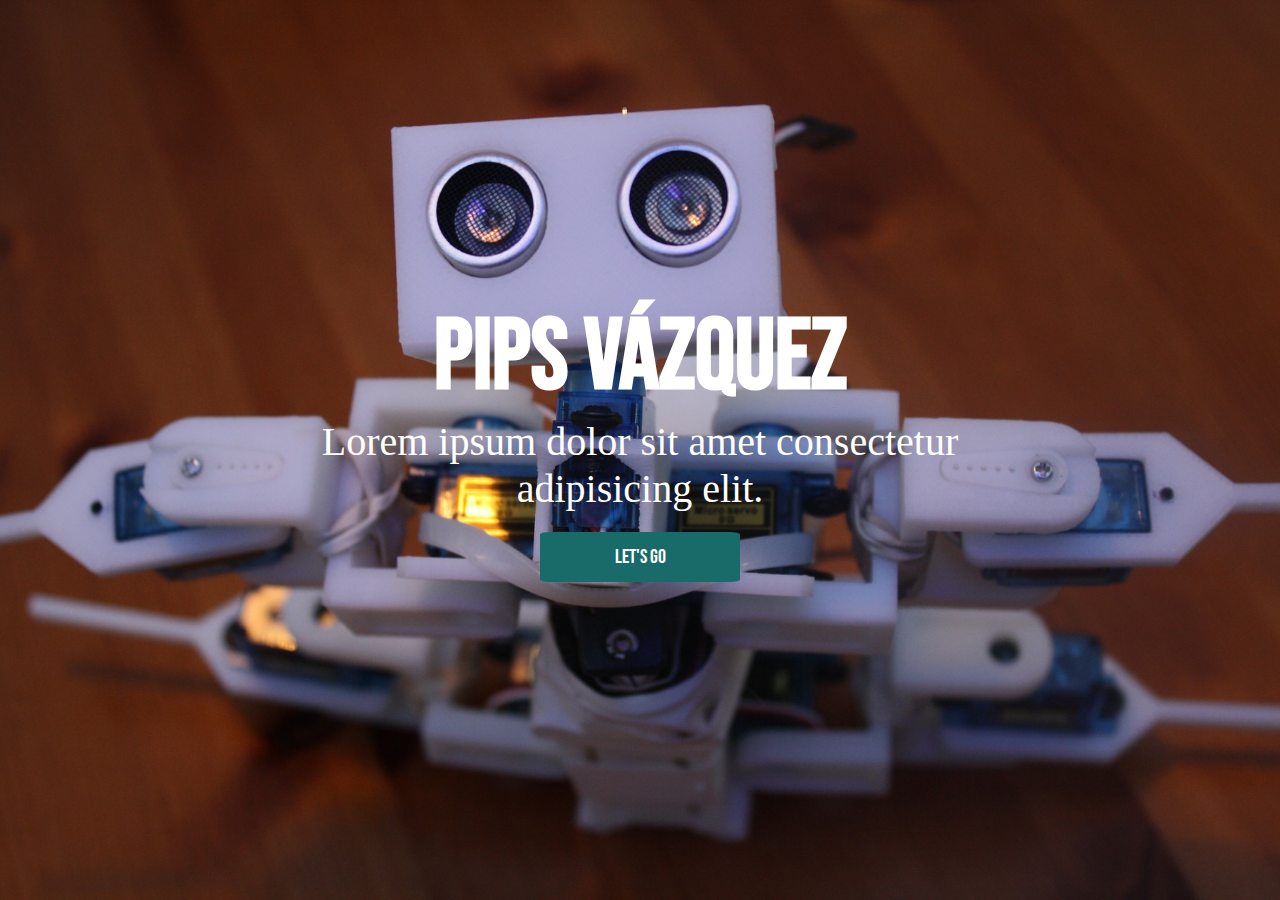
<file: index.html>
<!DOCTYPE html>
<html lang="en">
<head>
    <meta charset="UTF-8">
    <meta http-equiv="X-UA-Compatible" content="IE=edge">
    <meta name="viewport" content="width=device-width, initial-scale=1.0">
    <link rel="stylesheet" href="estilos.css">
    <title>Document</title>
</head>
<body class="index">
    
    <main class="principal">
        <h1 class="principal__titulo">Pips Vázquez</h1>
        <p class="principal__parrafo">Lorem ipsum dolor sit amet consectetur adipisicing elit.</p>
        <a href="proyectos.html"><button class="principal__boton">Let's go</button></a> 
    </main>


</body>
</html>
</file>
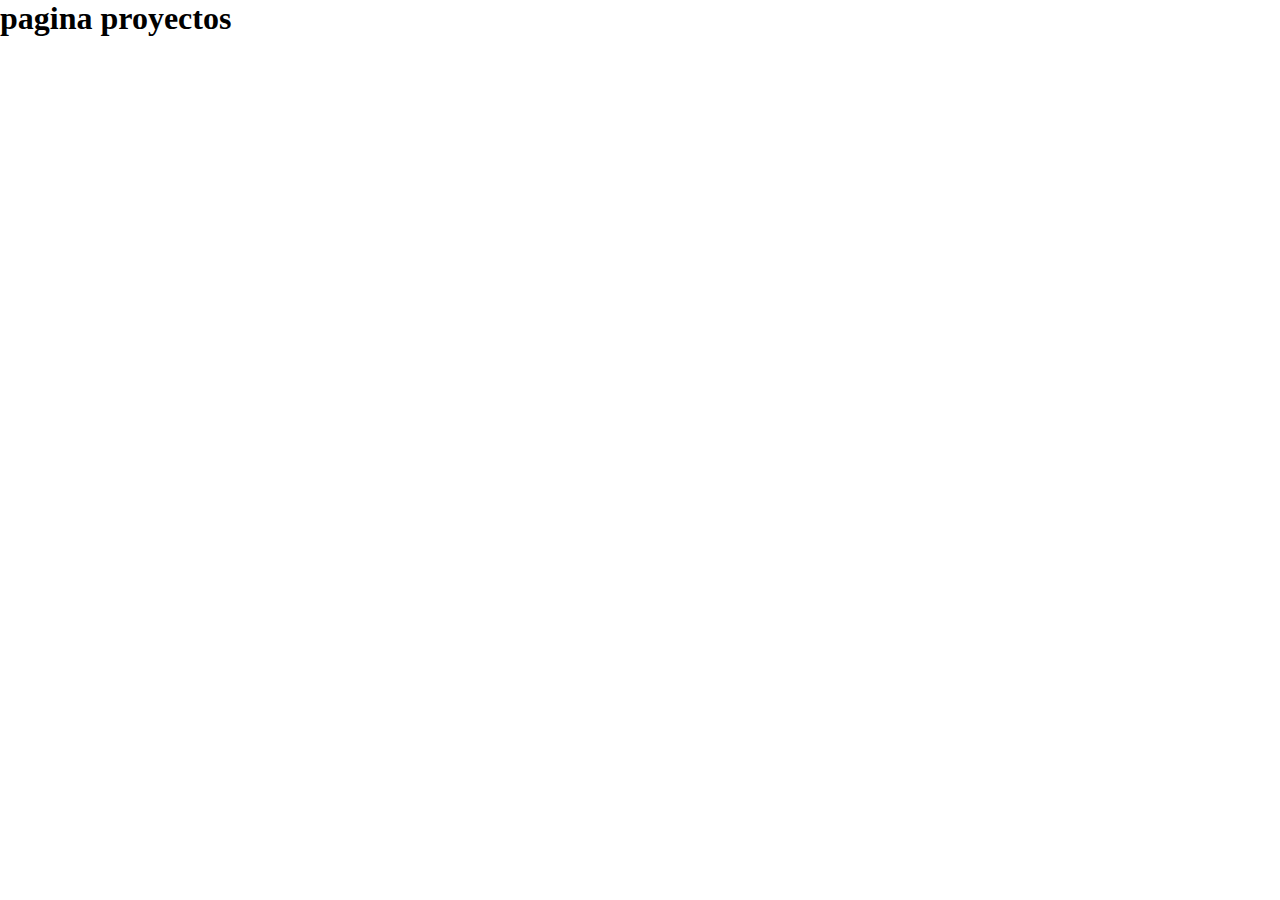
<file: proyectos.html>
<!DOCTYPE html>
<html lang="en">
<head>
    <meta charset="UTF-8">
    <meta http-equiv="X-UA-Compatible" content="IE=edge">
    <meta name="viewport" content="width=device-width, initial-scale=1.0">
    <link rel="stylesheet" href="estilos.css">
    <title>Document</title>
</head>
<body>
    <h1>pagina proyectos</h1>
</body>
</html>
</file>
<file: estilos.css>
@import url('https://fonts.googleapis.com/css2?family=Bebas+Neue&family=Play:wght@700&display=swap');
*{
    margin:0px;
}

.index{
    /* background-color: lightcoral; */
    background-image: url("robot.jpg");
    background-repeat: no-repeat;
    background-size: cover;
    height: 100vh;
    display:flex;
    align-items: center;

}
.principal{
    /* border: 5px solid red; */
    width: 50%;
    margin-left: auto;
    margin-right: auto;
    /* margin-top: auto;
    margin-bottom: auto; */
    color: white;
    text-align: center;
}
.principal__titulo{
    font-size: 100px;
    font-family: 'Bebas Neue', 'Gill Sans MT', Calibri, 'Trebuchet MS', sans-serif;
}
.principal__parrafo{
    font-size: 40px;
}
.principal__boton{
    width:200px;
    height: 50px;
    margin-top: 20px;
    margin-bottom: 20px;
    background-color: rgb(25, 107, 105);color:white;
    font-size: 20px;
    font-family: 'Bebas Neue';
    border: none;
    border-radius: 5%;
    cursor:pointer; 
}
</file>
